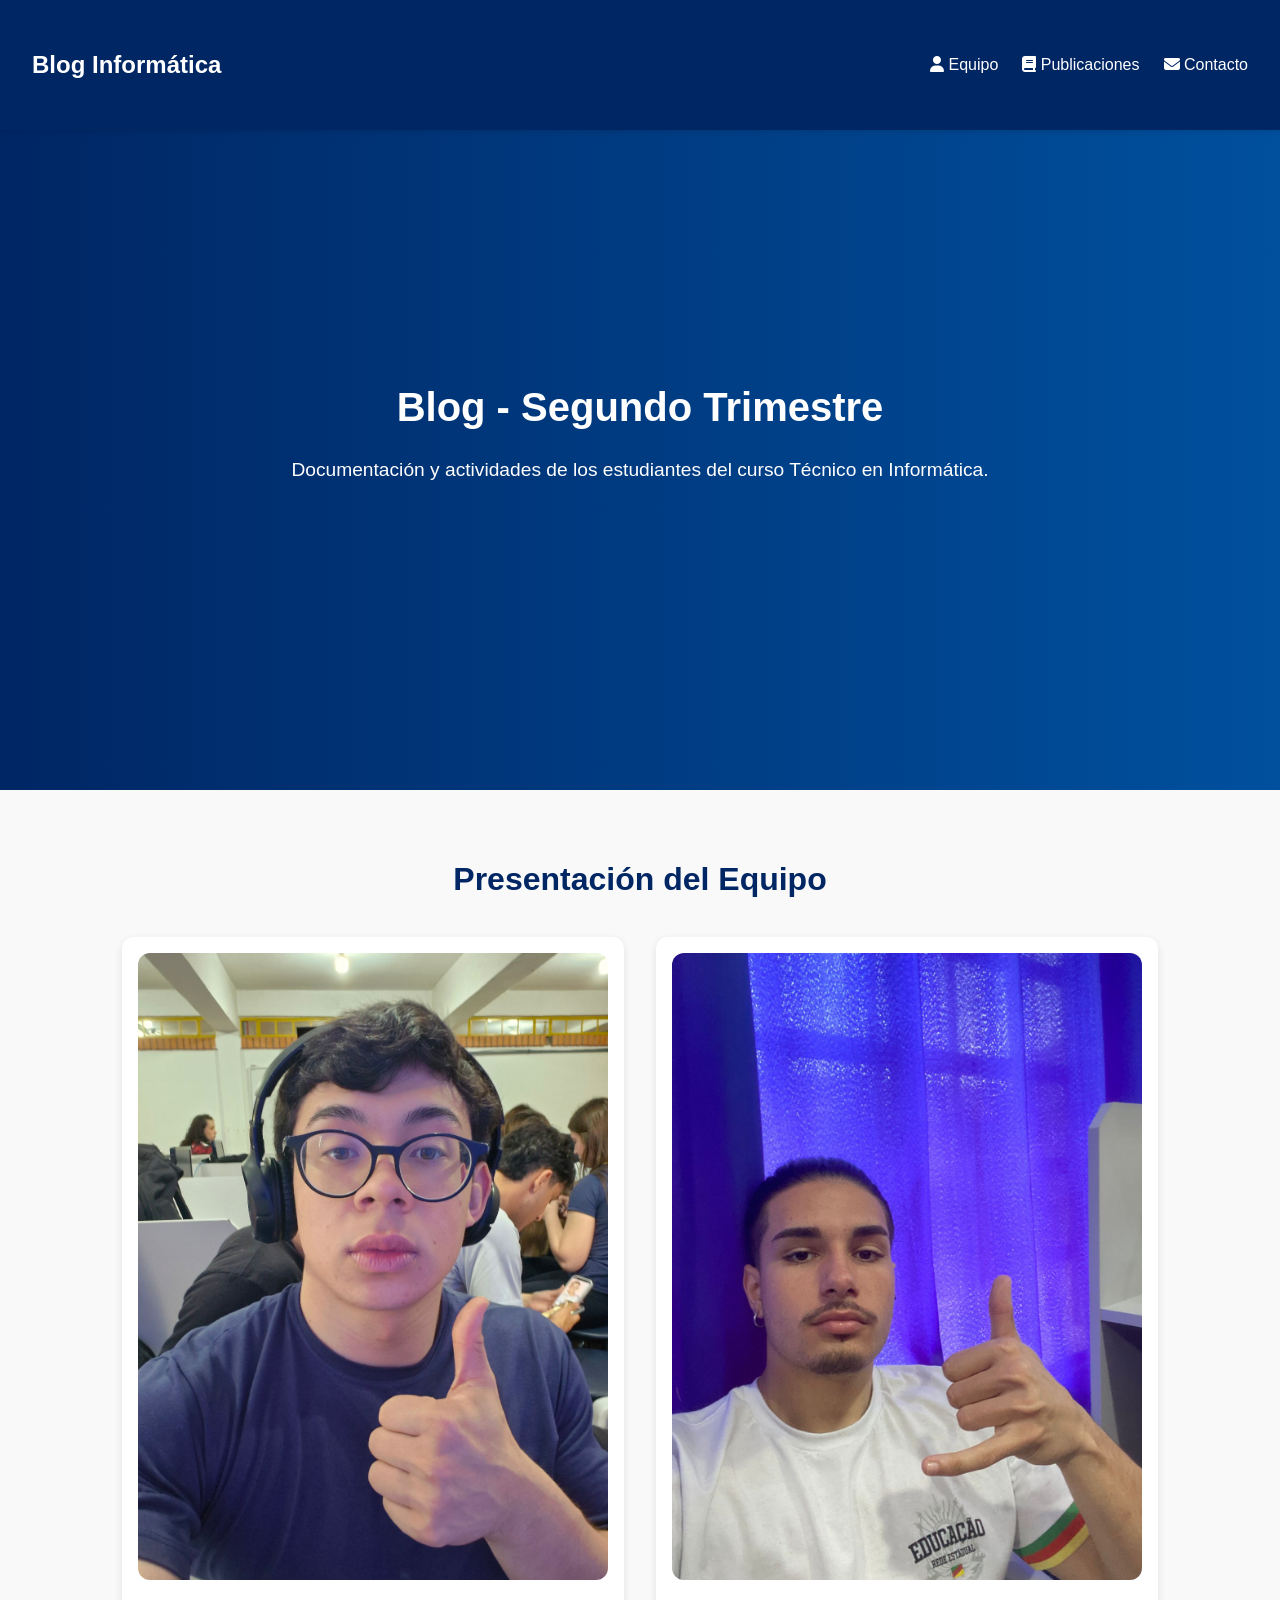
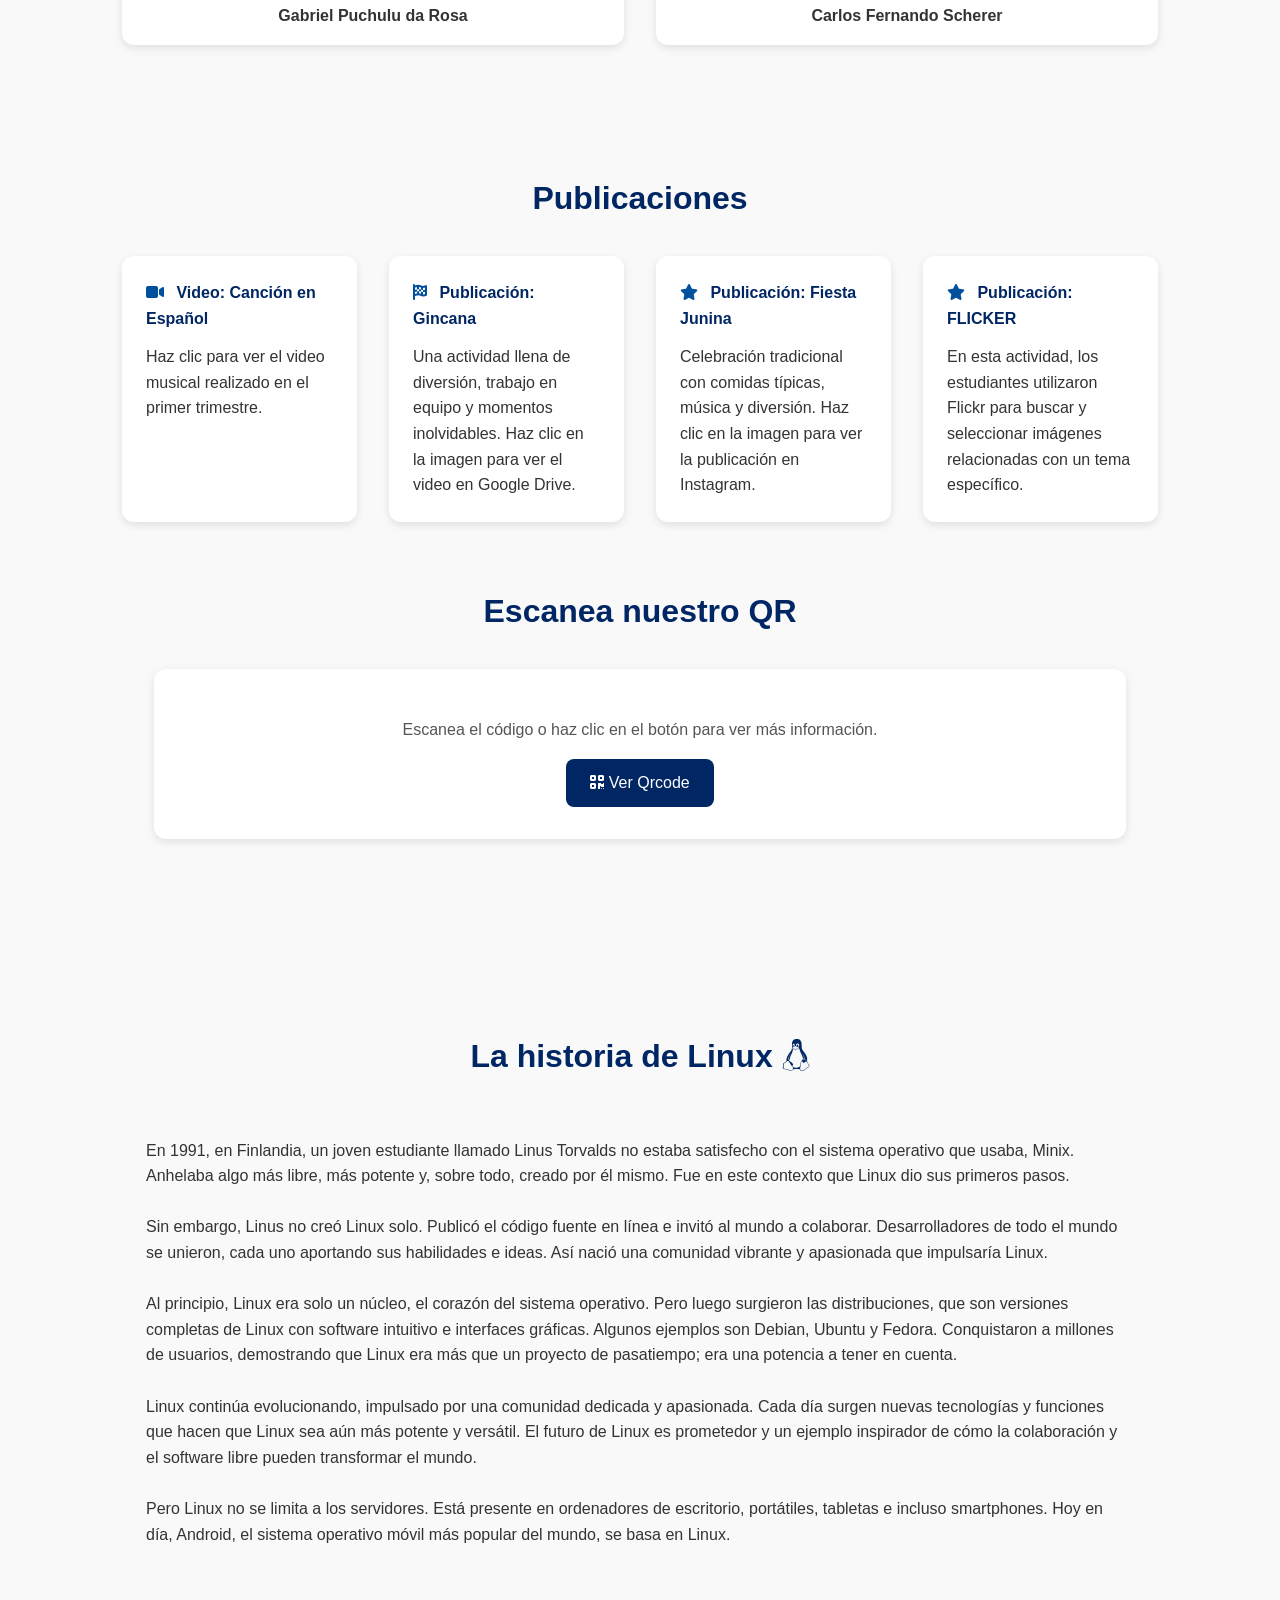
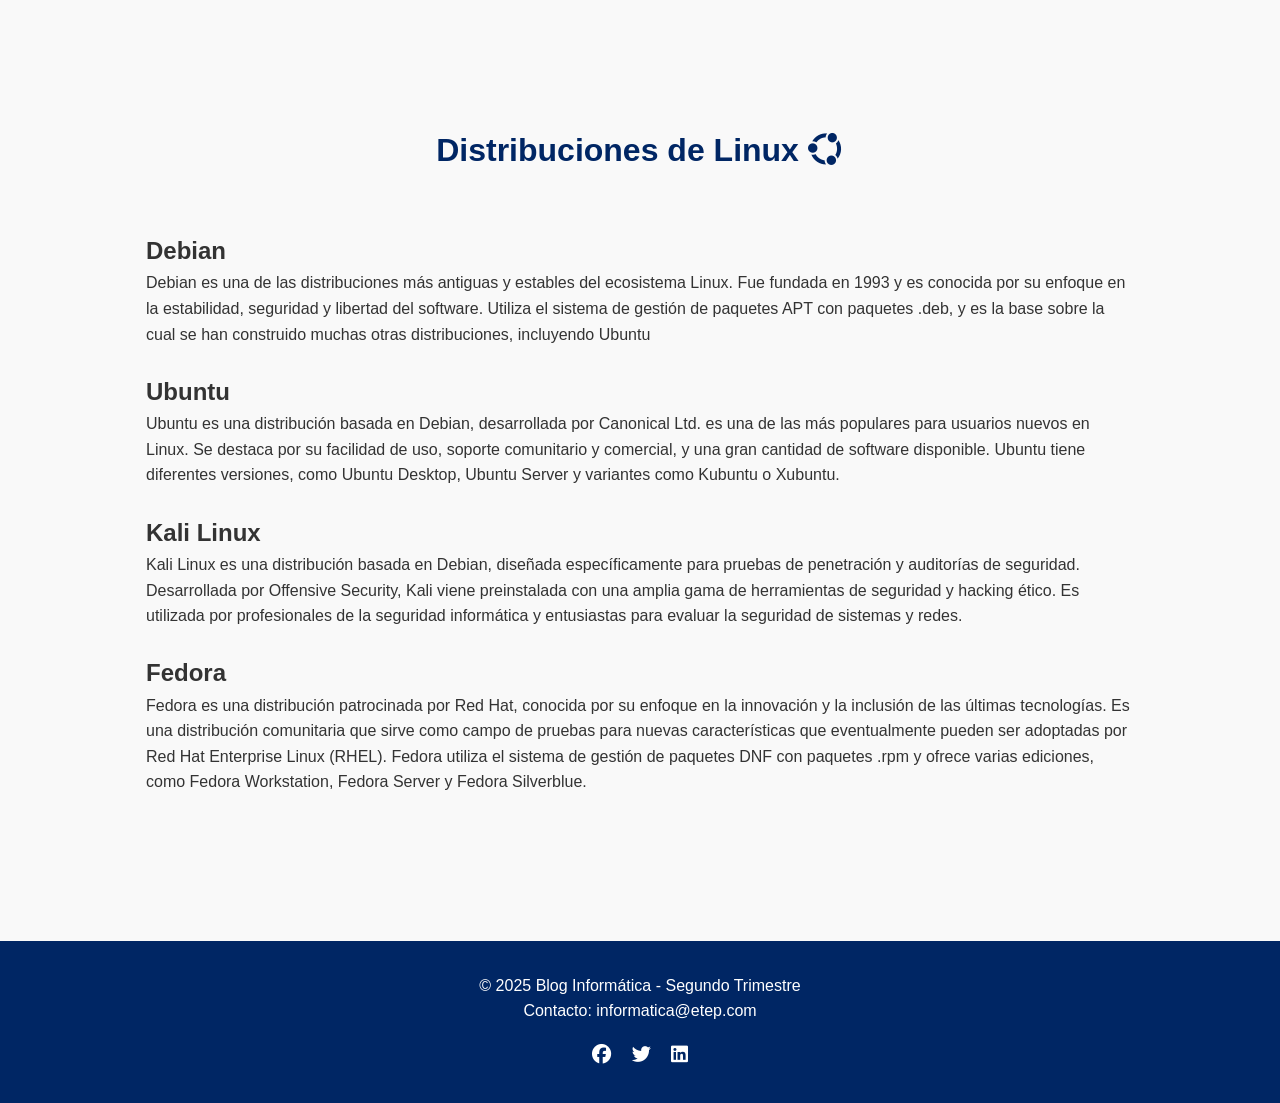
<file: index.html>
<!DOCTYPE html>
<html lang="es">
<head>
  <meta charset="UTF-8">
  <meta name="viewport" content="width=device-width, initial-scale=1.0">
  <title>Blog - Segundo Trimestre Informática</title>


  <link rel="stylesheet" href="https://cdnjs.cloudflare.com/ajax/libs/font-awesome/6.5.0/css/all.min.css" crossorigin="anonymous" referrerpolicy="no-referrer" />
 <link rel="stylesheet" href="style.css">

</head>
<body>

<header>
  <h1>Blog Informática</h1>
  <nav>
    <ul>
      <li><a href="#presentacion"><i class="fa-solid fa-user"></i> Equipo</a></li>
      <li><a href="#publicaciones"><i class="fa-solid fa-book"></i> Publicaciones</a></li>
      <li><a href="#contacto"><i class="fa-solid fa-envelope"></i> Contacto</a></li>
    </ul>
  </nav>
</header>

<div class="hero">
  <h2>Blog - Segundo Trimestre</h2>
  <p>Documentación y actividades de los estudiantes del curso Técnico en Informática.</p>
</div>

<section id="presentacion">
  <h3>Presentación del Equipo</h3>
  <div class="team">
    <div class="team-member">
      <img src="puchu.jpg" alt="Gabriel">
      <h4>Gabriel Puchulu da Rosa</h4>
    </div>
    <div class="team-member">
      <img src="carlos.jpg" alt="Carlos">
      <h4>Carlos Fernando Scherer</h4>
    </div>
  </div>
</section>

<section id="publicaciones">
  <h3>Publicaciones</h3>
  <div class="cards">
   
    <div class="card">
      <a href="https://youtu.be/CAsAEZ4JTrw?si=MWiGRt2XqHsGc5F-" target="_blank">
  
        <div class="card-content">
          <h4><i class="fa-solid fa-video icon"></i> Video: Canción en Español</h4>
          <p>Haz clic para ver el video musical realizado en el primer trimestre.</p>
        </div>
      </a>
    </div>
   
    <div class="card">
      <a href="https://drive.google.com/drive/folders/1bh0o3UCSwIbuoiuJCOVJlWJJYzCdb_KA?usp=sharing" target="_blank">
       
        <div class="card-content">
          <h4><i class="fa-solid fa-flag-checkered icon"></i> Publicación: Gincana</h4>
          <p>Una actividad llena de diversión, trabajo en equipo y momentos inolvidables.  
             Haz clic en la imagen para ver el video en Google Drive.</p>
        </div>
        
      </a>
    </div>
      
    <div class="card">
      <a href="https://www.instagram.com/p/DMGusONO-b0/?igsh=a2lucnh4YXA3bXhq" target="_blank">
        <div class="card-content">
          <h4><i class="fa-solid fa-star icon"></i> Publicación: Fiesta Junina</h4>
          <p>Celebración tradicional con comidas típicas, música y diversión.  
             Haz clic en la imagen para ver la publicación en Instagram.</p>
        </div>
      </a>
    </div>

    <div class="card">
    <a href="https://www.flickr.com/photos/203439889@N02/54759715837/in/pool-14919067@N21/" target="_blank" class="btn">
        <div class="card-content">
          <h4><i class="fa-solid fa-star icon"></i> Publicación: FLICKER</h4>
          <p>En esta actividad, los estudiantes utilizaron Flickr para buscar y seleccionar imágenes relacionadas con un tema específico.</p>
        </div>
      </a>
    </div>
  </div>


<section class="presentacion">
  <h3>Escanea nuestro QR</h3>
  <div class="qr-section">
    <p>Escanea el código o haz clic en el botón para ver más información.</p>
    <a href="qr_code.jpg" target="_blank" class="btn">
      <i class="fa fa-qrcode"></i> Ver Qrcode
    </a>
  </div>

</section>

</section>

<section id="presentacion">
  <h3>La historia de Linux  <i class="fab fa-linux"></i></h3>
  
  <div class="card-content">
    <p>
      En 1991, en Finlandia, un joven estudiante llamado Linus Torvalds no estaba satisfecho con el sistema operativo que usaba, Minix.
      Anhelaba algo más libre, más potente y, sobre todo, creado por él mismo. 
      Fue en este contexto que Linux dio sus primeros pasos.

    </p><br>

    <p>
      Sin embargo, Linus no creó Linux solo. Publicó el código fuente en línea e invitó al mundo a colaborar.
      Desarrolladores de todo el mundo se unieron, cada uno aportando sus habilidades e ideas.
      Así nació una comunidad vibrante y apasionada que impulsaría Linux.
    </p><br>

    <p>
      Al principio, Linux era solo un núcleo, el corazón del sistema operativo.
      Pero luego surgieron las distribuciones, que son versiones completas de Linux con software intuitivo e interfaces gráficas.
      Algunos ejemplos son Debian, Ubuntu y Fedora.
      Conquistaron a millones de usuarios, demostrando que Linux era más que un proyecto de pasatiempo; era una potencia a tener en cuenta.
    </p><br>

    <p>
      Linux continúa evolucionando, impulsado por una comunidad dedicada y apasionada.
      Cada día surgen nuevas tecnologías y funciones que hacen que Linux sea aún más potente y versátil.
      El futuro de Linux es prometedor y un ejemplo inspirador de cómo la colaboración y el software libre pueden transformar el mundo.
    </p><br>

    <p>
      Pero Linux no se limita a los servidores. Está presente en ordenadores de escritorio, portátiles, tabletas e incluso smartphones.
      Hoy en día, Android, el sistema operativo móvil más popular del mundo, se basa en Linux.
    </p><br>
  </div>
</section>

<section class="presentacion">
    <h3>Distribuciones de Linux <i class="fa-brands fa-ubuntu"></i></h3>  
  <div class="card-content">
  <h2>Debian</h2>

        <p>
        Debian es una de las distribuciones más antiguas y estables del ecosistema Linux.
        Fue fundada en 1993 y es conocida por su enfoque en la estabilidad, seguridad y libertad del software.
        Utiliza el sistema de gestión de paquetes APT con paquetes .deb, y es la base sobre la cual se han construido muchas otras distribuciones, incluyendo Ubuntu
        </p><br>

  <h2>Ubuntu</h2>
        
        <p>
        Ubuntu es una distribución basada en Debian, desarrollada por Canonical Ltd.
        es una de las más populares para usuarios nuevos en Linux. 
        Se destaca por su facilidad de uso, soporte comunitario y comercial, y una gran cantidad de software disponible.
        Ubuntu tiene diferentes versiones, como Ubuntu Desktop, Ubuntu Server y variantes como Kubuntu o Xubuntu.
        </p><br>

   <h2>Kali Linux</h2>    
        <p>
        Kali Linux es una distribución basada en Debian, diseñada específicamente para pruebas de penetración y auditorías de seguridad.
        Desarrollada por Offensive Security, Kali viene preinstalada con una amplia gama de herramientas de seguridad y hacking ético.
        Es utilizada por profesionales de la seguridad informática y entusiastas para evaluar la seguridad de sistemas y redes.
        </p><br>
    <h2>Fedora</h2>
        <p>
        Fedora es una distribución patrocinada por Red Hat, conocida por su enfoque en la innovación y la inclusión de las últimas tecnologías.
        Es una distribución comunitaria que sirve como campo de pruebas para nuevas características que eventualmente pueden ser adoptadas por Red Hat Enterprise Linux (RHEL).
        Fedora utiliza el sistema de gestión de paquetes DNF con paquetes .rpm y ofrece varias ediciones, como Fedora Workstation, Fedora Server y Fedora Silverblue.
        </p><br>    
  </div>
</section>



<footer id="contacto">
  <p>&copy; 2025 Blog Informática - Segundo Trimestre</p>
  <p>Contacto: informatica@etep.com</p>
  <div class="socials">
    <a href="#"><i class="fa-brands fa-facebook"></i></a>
    <a href="#"><i class="fa-brands fa-twitter"></i></a>
    <a href="#"><i class="fa-brands fa-linkedin"></i></a>
  </div>
</footer>

<button id="topBtn"><i class="fa-solid fa-arrow-up"></i></button>

<script>
  const topBtn = document.getElementById("topBtn");
  window.onscroll = function() {
    if (document.body.scrollTop > 200 || document.documentElement.scrollTop > 200) {
      topBtn.style.display = "block";
    } else {
      topBtn.style.display = "none";
    }
  };
  topBtn.addEventListener("click", () => {
    window.scrollTo({ top: 0, behavior: "smooth" });
  });
</script>

</body>
</html>
</file>
<file: style.css>
* { margin: 0; padding: 0; box-sizing: border-box; }

    body {
      font-family: "Segoe UI", Tahoma, Geneva, Verdana, sans-serif;
      background-color: #f9f9f9;
      color: #333;
      line-height: 1.6;
    }

    a { text-decoration: none; color: inherit; }

    header {
      position: fixed;
      top: 0; left: 0; width: 100%;
      background: #002664; color: #fff;
      display: flex; justify-content: space-between; align-items: center;
      padding: 1rem 2rem; z-index: 1000;
      box-shadow: 0 2px 5px rgba(0,0,0,0.1);
    }

    header h1 { font-size: 1.5rem; font-weight: bold; margin: 20px 0; padding: 10px 0; }
    nav ul { list-style: none; display: flex; gap: 1.5rem; }
    nav ul li a { color: #fff; font-weight: 500; transition: color 0.3s ease; }
    nav ul li a:hover { color: #fdd835; }

    .hero {
      height: 80vh;
      background: linear-gradient(to right, #002664, #00509e);
      color: #fff;
      display: flex; flex-direction: column;
      justify-content: center; align-items: center;
      text-align: center; padding: 2rem; margin-top: 70px;
    }

    .hero h2 { font-size: 2.5rem; margin-bottom: 1rem; animation: fadeInDown 1s ease; }
    .hero p { font-size: 1.2rem; max-width: 700px; animation: fadeInUp 1.2s ease; }

    @keyframes fadeInDown { from {opacity:0; transform:translateY(-30px);} to {opacity:1; transform:translateY(0);} }
    @keyframes fadeInUp { from {opacity:0; transform:translateY(30px);} to {opacity:1; transform:translateY(0);} }
    @media only screen and (max-width: 600px) {
      .hero h2 { font-size: 1.8rem; }
      .hero p { font-size: 1rem; }
    }

    section { padding: 4rem 2rem; max-width: 1100px; margin: auto; }
    section h3 { text-align: center; font-size: 2rem; margin-bottom: 2rem; color: #002664; }

    .team { display: grid; grid-template-columns: repeat(auto-fit, minmax(200px, 1fr)); gap: 2rem; text-align: center; }
    .team-member {
      background: #fff; border-radius: 12px; padding: 1rem;
      box-shadow: 0 3px 8px rgba(0,0,0,0.1); transition: transform 0.3s ease;
    }
    .team-member:hover { transform: translateY(-5px); }
    .team-member img { width: 100%; border-radius: 12px; margin-bottom: 1rem; }

 
    .cards { 
      display: grid; 
      grid-template-columns: repeat(4, 1fr); 
      gap: 2rem; 
    }
    @media (max-width: 1024px) {
      .cards { grid-template-columns: repeat(2, 1fr); }
    }
    @media (max-width: 600px) {
      .cards { grid-template-columns: 1fr; }
    }

    .card {
      background: #fff; border-radius: 12px; box-shadow: 0 3px 8px rgba(0,0,0,0.1);
      overflow: hidden; transition: transform 0.3s ease;
    }
    .card:hover { transform: translateY(-5px); }
    .card img { width: 100%; height: auto; object-fit: cover; }
    .card-content { padding: 1.5rem; }
    .card-content h4 { margin-bottom: 0.8rem; color: #002664; }
    .card-content .icon { margin-right: 0.5rem; color: #00509e; }

    footer { background: #002664; color: #fff; text-align: center; padding: 2rem 1rem; margin-top: 2rem; }
    footer .socials { margin-top: 1rem; }
    footer .socials a { color: #fff; margin: 0 0.5rem; font-size: 1.2rem; transition: color 0.3s; }
    footer .socials a:hover { color: #fdd835; }

    #topBtn {
      position: fixed; bottom: 20px; right: 20px;
      background: #00509e; color: #fff; border: none; border-radius: 50%;
      padding: 0.8rem 1rem; font-size: 1.2rem; cursor: pointer;
      display: none; box-shadow: 0 3px 6px rgba(0,0,0,0.2); transition: background 0.3s ease;
    }
    #topBtn:hover { background: #fdd835; color: #002664; }

    .qr-section {
      text-align: center;
      background: #fff;
      border-radius: 12px;
      box-shadow: 0 3px 8px rgba(0,0,0,0.1);
      padding: 2rem;
      margin-top: 2rem;
      transition: transform 0.3s ease, box-shadow 0.3s ease;
    }
    .qr-section:hover {
      transform: scale(1.02);
      box-shadow: 0 6px 14px rgba(0,0,0,0.15);
    }
    .qr-section img {
      max-width: 260px;
      width: 100%;
      border-radius: 10px;
    }
    .qr-section p {
      margin-top: 1rem;
      font-size: 1rem;
      color: #555;
    }
    .qr-section a.btn {
      display: inline-block;
      margin-top: 1rem;
      padding: 0.7rem 1.5rem;
      font-size: 1rem;
      color: #fff;
      background: #002664;
      border-radius: 8px;
      transition: background 0.3s ease;
    }
    .qr-section a.btn:hover {
      background: #fdd835;
      color: #002664;
    }

   
    img, iframe {
      max-width: 100%;
      height: auto;
    }
</file>
